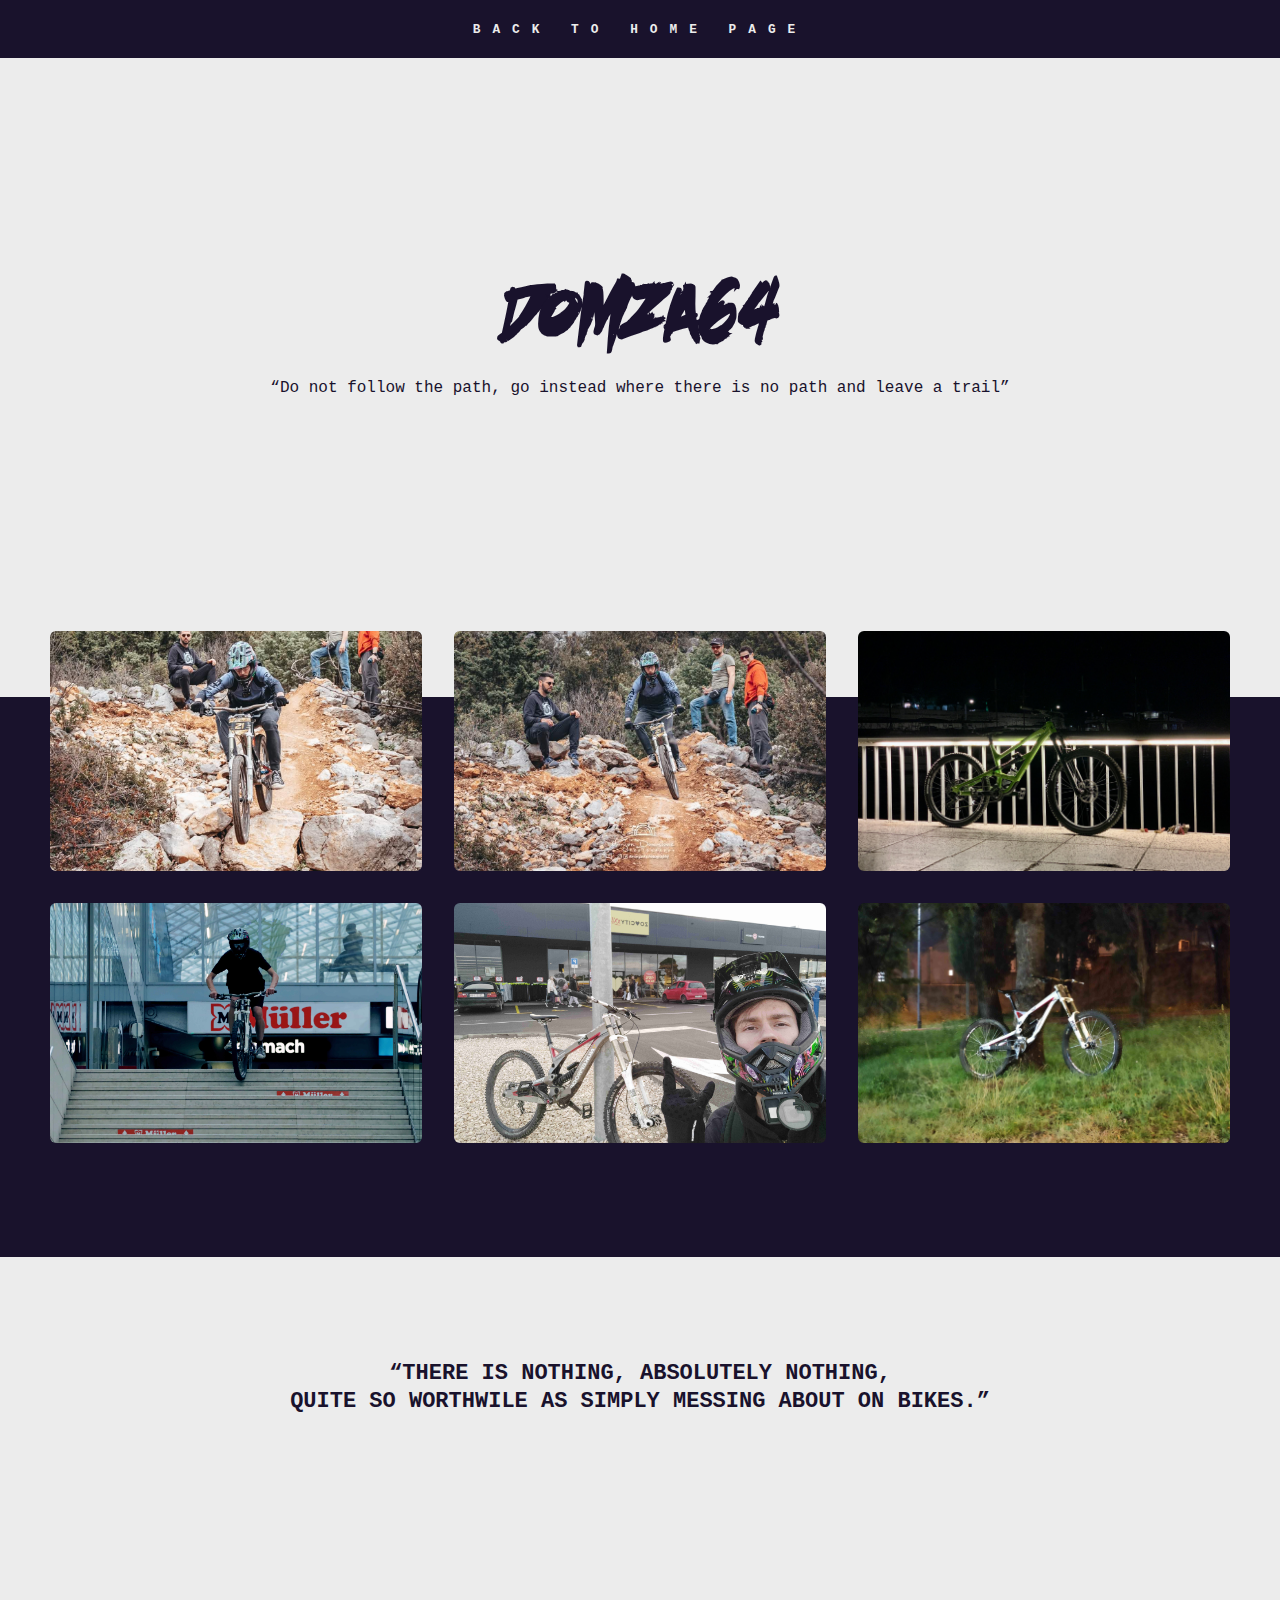
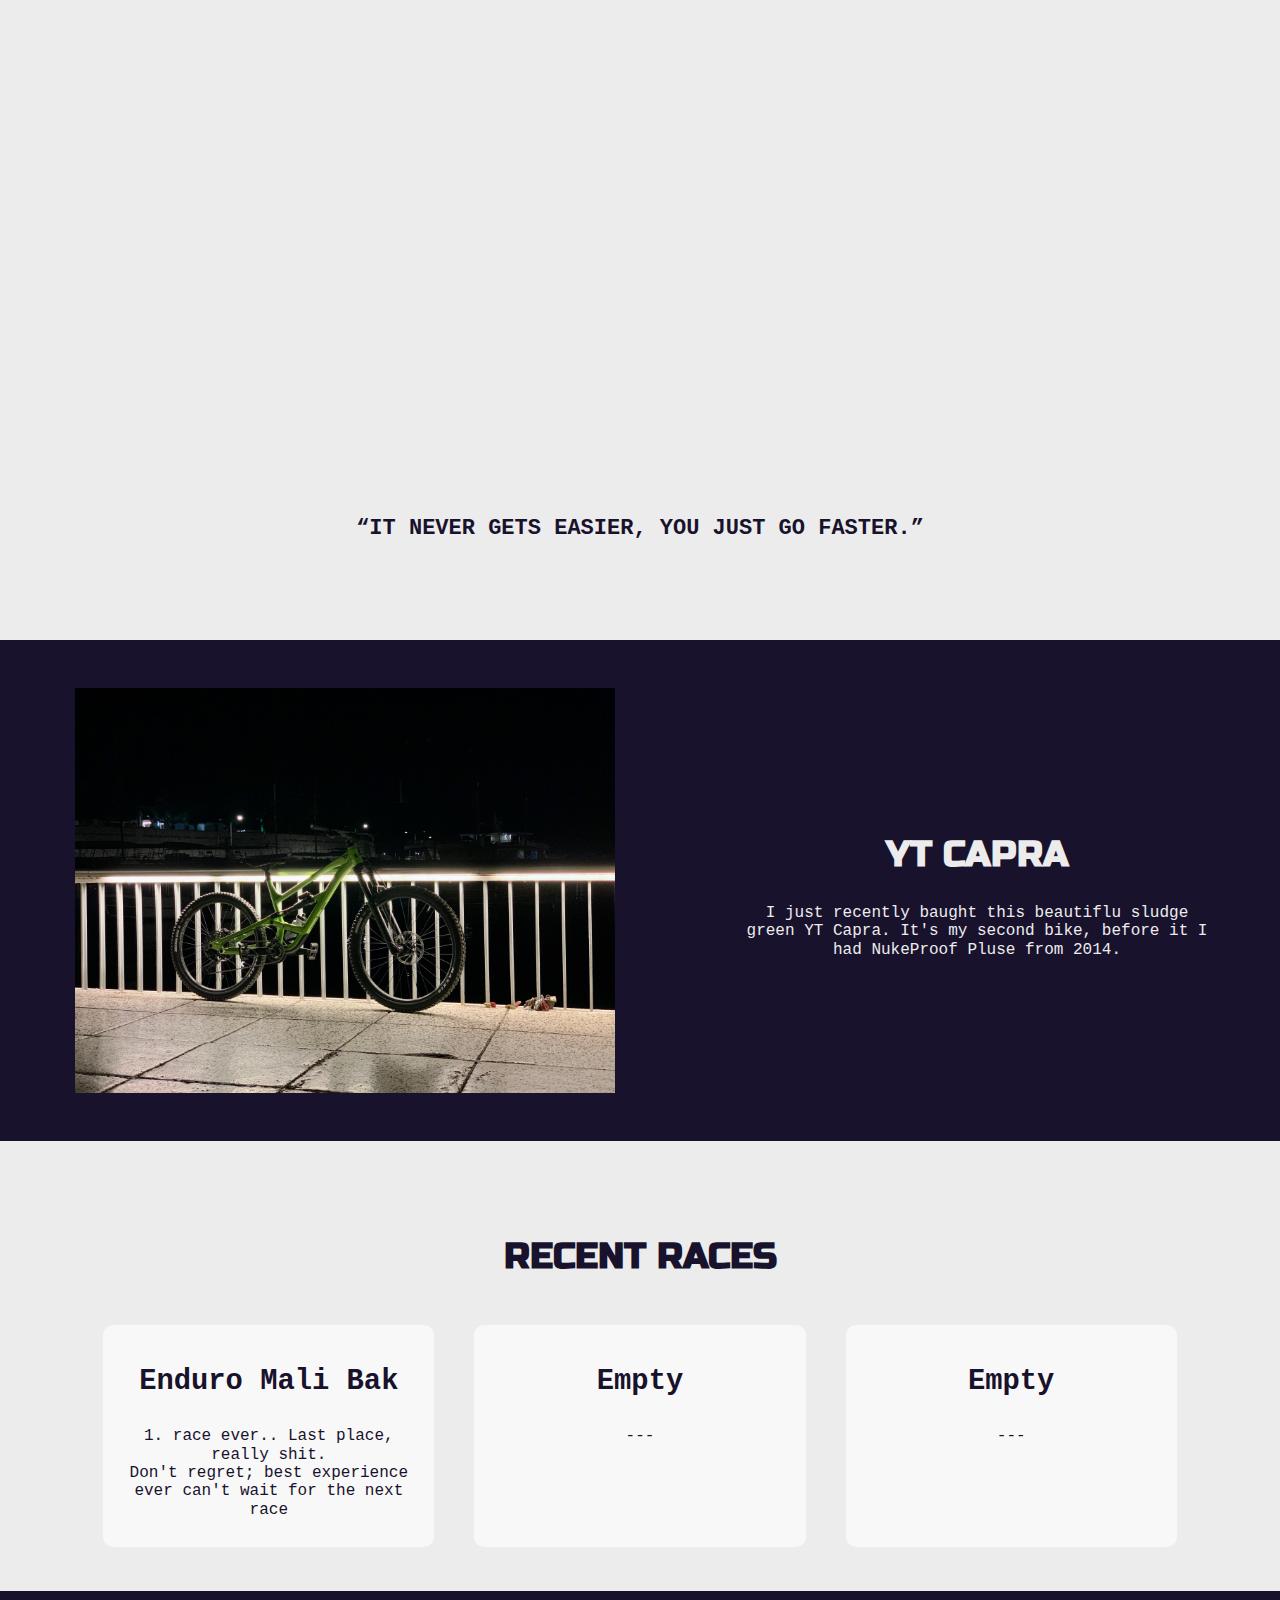
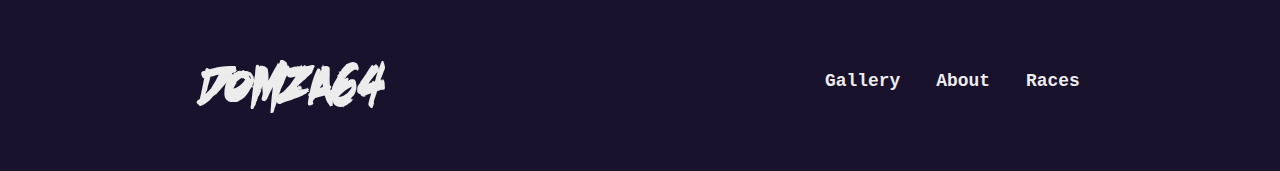
<file: mtb/index.html>
<!DOCTYPE html>
<html lang="en">
    <head>
        <meta charset="UTF-8">
        <meta name="viewport" content="width=device-width, initial-scale=1.0">
        <!-- CSS -->
        <link rel="stylesheet" href="../assets/css/utils/normalize.css">
        <link rel="stylesheet" href="../assets/css/mtb/style.css">
        <link rel="stylesheet" href="../assets/css/mtb/style-responsive.css">
        <link rel="stylesheet" href="../assets/css/utils/fonts.css">
        <!-- TITLE -->
        <title>MTB | Domza64</title>
    </head>
    <body>
        <header>
            <a href="../">BACK TO HOME PAGE</a>
        </header>
        <main>
            <section id="__hero">
                <h1>Domza64</h1>
                <q>Do not follow the path, go instead where there is no path and leave a trail</q>
            </section>
            <section id="__gallery">
                <div class="__gallery_images">
                    <div class="__gallery_images_container">
                        <img src="../assets/media/images/mtb/Enduro-Mali-Bak.jpg" alt="Mtb image">
                    </div>
                    <div class="__gallery_images_container">
                        <img src="../assets/media/images/mtb/Enduro-Mali-Bak-2.jpg" alt="Mtb image">
                    </div>
                    <div class="__gallery_images_container">
                        <img src="../assets/media/images/mtb/yt-capra.jpeg" alt="Mtb image">
                    </div>
                    <div class="__gallery_images_container">
                        <img src="../assets/media/images/mtb/mtb-img-8.jpg" alt="Mtb image">
                    </div>
                    <div class="__gallery_images_container">
                        <img src="../assets/media/images/mtb/mtb-img-11.jpg" alt="Mtb image">
                    </div>
                    <div class="__gallery_images_container">
                        <img src="../assets/media/images/mtb/mtb-img-10.jpg" alt="Mtb image">
                    </div>
                </div>
            </section>
            <section class="__quote">
                <q>There is nothing, absolutely nothing, <br> quite so worthwile as simply messing about on bikes.</q>
            </section>
            <section id="__cover_image">
            </section>
            <section class="__quote">
                <q>It never gets easier, you just go faster.</q>
            </section>
            <section id="__about">
                <div class="__about_container">
                    <img src="../assets/media/images/mtb/yt-capra.jpeg" alt="YT Capra MX core 1">
                    <div>
                        <h2>YT Capra</h2>
                        <p>
                            I just recently baught this beautiflu sludge green YT Capra.
                            It's my second bike, before it I had NukeProof Pluse from 2014.
                        </p>
                    </div>
                </div>
            </section>
            <section id="__races">
                <h2>Recent races</h2>
                <div class="__races_container">
                    <div class="race_container">
                        <h3>Enduro Mali Bak</h3>
                        <p>
                            1. race ever.. Last place, really shit. <br>
                            Don't regret; best experience ever can't wait for
                            the next race
                        </p>
                    </div>
                    <div class="race_container">
                        <h3>Empty</h3>
                        <p>---</p>
                    </div>
                    <div class="race_container">
                        <h3>Empty</h3>
                        <p>---</p>
                    </div>
                </div>
            </section>
        </main>
        <footer>
            <div class="__footer_container">
                <div class="footer_left"><a href="#__hero">Domza64</a></div>
                <div class="footer_right">
                    <ul>
                        <li><a href="#__gallery">Gallery</a></li>
                        <li><a href="#__about">About</a></li>
                        <li><a href="#__races">Races</a></li>
                    </ul>
                </div>
            </div>
        </footer>
    </body>
</html>
</file>
<file: assets/css/mtb/style.css>
:root {
  /*--brown: rgb(54, 47, 38);*/
  --purple: rgb(25, 18, 44);
  --dirt-white: rgb(236, 236, 236);
}

html {
  scroll-behavior: smooth;
}

body {
  margin: 0px;
  font-family: "Courier New", Courier, monospace;
  color: var(--purple);
}
body h2 {
  font-size: 3.2rem;
  font-variant-caps: all-petite-caps;
  font-family: "RussoOne";
}
body h3 {
  font-size: 1.8rem;
}
body a {
  text-decoration: none;
  color: var(--dirt-white);
  padding: 6px 10px;
  font-size: 0.8em;
  font-weight: 900;
}
body a:hover {
  color: rgb(206, 206, 206);
  transition: color 400ms linear;
  font-size: 0.85em;
  transition: font-size 400ms linear;
}
body header {
  width: 100%;
  background-color: var(--purple);
  padding: 20px 0px;
  letter-spacing: 12px;
  text-align: center;
}
body main {
  background-color: var(--dirt-white);
}
body main #__hero {
  text-align: center;
  padding: 0px 1em;
  padding-top: 200px;
  padding-bottom: 300px;
}
body main #__hero h1 {
  font-family: Death-Rattlebb;
  font-size: 6em;
  margin: 0px;
  margin-bottom: 10px;
}
body main #__gallery {
  background-color: var(--purple);
  display: flex;
  justify-content: center;
}
body main #__gallery .__gallery_images {
  width: 1200px;
  display: flex;
  flex-wrap: wrap;
  justify-content: center;
  padding: 1.5em;
  gap: 2em;
}
body main #__gallery .__gallery_images .__gallery_images_container {
  border-radius: 6px;
  transform: translateY(-90px);
  width: 100%;
  height: 60vw;
  max-height: 1020px;
  overflow: hidden;
  display: flex;
  justify-content: center;
  align-items: center;
}
body main #__gallery .__gallery_images .__gallery_images_container img {
  width: 100%;
  height: 100%;
  -o-object-fit: cover;
     object-fit: cover;
}
body main #__gallery .__gallery_images .__gallery_images_container:hover img {
  transform: scale(1.01);
  transition: transform 200ms linear;
}
body main .__quote {
  text-align: center;
  padding: 100px 25px;
  font-size: 2em;
  font-variant-caps: all-petite-caps;
  background-color: var(--dirt-white);
  font-weight: 900;
  line-height: 86%;
}
body main #__races {
  display: flex;
  flex-direction: column;
  justify-content: center;
  align-items: center;
  width: 100%;
  padding: 40px 0px;
}
body main #__races .__races_container {
  display: flex;
  width: 100%;
  flex-wrap: wrap;
  max-width: 1400px;
  gap: 24px;
  justify-content: center;
}
body main #__races .__races_container .race_container {
  width: 90%;
  text-align: center;
  background-color: rgb(248, 248, 248);
  border-radius: 10px;
  padding: 12px;
}
body main #__cover_image {
  height: 500px;
  background-image: url(../../media/images/mtb/mtb-img-5.jpg);
  background-position: center;
  background-size: cover;
  background-repeat: no-repeat;
  background-attachment: fixed;
}
body main #__about {
  width: 100%;
  background-color: var(--purple);
  display: flex;
  justify-content: center;
  align-items: center;
  padding: 24px 0px;
}
body main #__about .__about_container {
  max-width: 1200px;
  color: var(--dirt-white);
  display: flex;
  flex-wrap: wrap;
  justify-content: space-around;
  align-items: center;
  text-align: center;
}
body main #__about .__about_container div {
  width: 90%;
  padding: 24px 12px;
  padding-top: 0px;
}
body main #__about .__about_container div p {
  margin: 0px;
}
body main #__about .__about_container div h2 {
  margin-top: 0px;
  margin-bottom: 24px;
}
body main #__about .__about_container img {
  width: 100%;
  padding: 24px 12px;
}
body footer {
  background-color: var(--purple);
  border-width: 0px;
  border-top: 4px;
  border-color: var(--dirt-white);
  border-style: solid;
  width: 100%;
  height: 180px;
  display: flex;
  align-items: center;
  justify-content: center;
}
body footer .__footer_container {
  max-width: 1600px;
  display: flex;
  width: 100%;
  justify-content: space-around;
  align-items: center;
  padding: 20px 0px;
}
body footer .__footer_container .footer_left {
  font-family: Death-Rattlebb;
  font-size: 5em;
}
body footer .__footer_container .footer_right ul {
  display: flex;
  gap: 16px;
  font-size: 1.4rem;
  margin: 0px;
}/*# sourceMappingURL=style.css.map */
</file>
<file: assets/css/mtb/style-responsive.css>
@media only screen and (min-width: 800px) {
  .__gallery_images_container {
    max-height: 320px !important;
    width: 47% !important;
  }
  .__about_container {
    gap: 4em;
  }
  .__about_container div {
    width: 40% !important;
    padding: 0px !important;
  }
  .__about_container img {
    width: 45% !important;
  }
  #__races .__races_container {
    gap: 40px !important;
  }
  #__races .__races_container .race_container {
    width: 24% !important;
  }
}
@media only screen and (min-width: 1200px) {
  .__gallery_images_container {
    max-height: 240px !important;
    width: 31% !important;
  }
}/*# sourceMappingURL=style-responsive.css.map */
</file>
<file: assets/css/utils/fonts.css>
@font-face {
  font-family: 'RussoOne';
  src: url(../../fonts/RussoOne/RussoOne-Regular.ttf);
  font-style: normal;
  font-weight: 100;
}
@font-face {
  font-family: 'IBM-PlexMono';
  src: url(../../fonts/IBMPlexMono/IBMPlexMono-Thin.ttf);
  font-style: normal;
  font-weight: 100;
}
@font-face {
  font-family: 'IBM-PlexMono';
  src: url(../../fonts/IBMPlexMono/IBMPlexMono-ExtraLight.ttf);
  font-style: normal;
  font-weight: 200;
}
@font-face {
  font-family: 'IBM-PlexMono';
  src: url(../../fonts/IBMPlexMono/IBMPlexMono-Light.ttf);
  font-style: normal;
  font-weight: 300;
}
@font-face {
  font-family: 'IBM-PlexMono';
  src: url(../../fonts/IBMPlexMono/IBMPlexMono-Medium.ttf);
  font-style: normal;
  font-weight: 400;
}
@font-face {
  font-family: 'IBM-PlexMono';
  src: url(../../fonts/IBMPlexMono/IBMPlexMono-Regular.ttf);
  font-style: normal;
  font-weight: 500;
}
@font-face {
  font-family: 'IBM-PlexMono';
  src: url(../../fonts/IBMPlexMono/IBMPlexMono-SemiBold.ttf);
  font-style: normal;
  font-weight: 600;
}
@font-face {
  font-family: 'IBM-PlexMono';
  src: url(../../fonts/IBMPlexMono/IBMPlexMono-Bold.ttf);
  font-style: normal;
  font-weight: 700;
}

@font-face {
  font-family: 'Dash';
  src: url(../../fonts/dash/Dash-Horizon-Demo.otf);
  font-style: normal;
}

@font-face {
  font-family: 'Azonix';
  src: url(../../fonts/azonix/Azonix.otf);
  font-style: normal;
}

@font-face {
  font-family: 'Death-Rattlebb';
  src: url(../../fonts/death-rattlebb/deathrattlebb_reg.ttf);
  font-style: normal;
}

@font-face {
  font-family: 'Roboto';
  src: url(../../fonts/roboto/Roboto-Bold.ttf);
  font-style: normal;
  font-weight: 700;
}
@font-face {
  font-family: 'Roboto';
  src: url(../../fonts/roboto/Roboto-Regular.ttf);
  font-style: normal;
  font-weight: 300;
}
</file>
